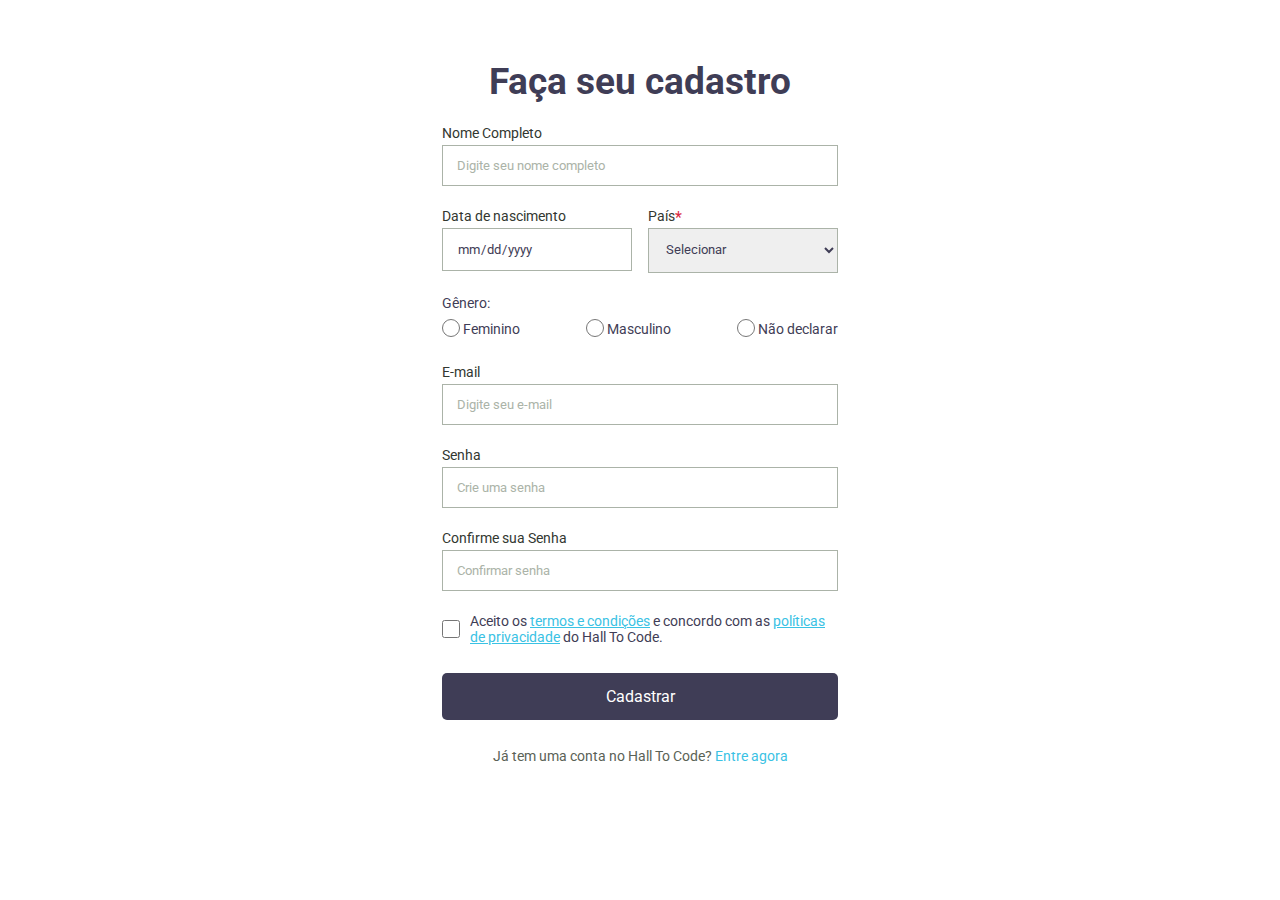
<file: Aula-2/Index.html>
<head>
  <html lang="pt-BR">
  <title>Aula-2 Formulário</title>

  <link rel="preconnect" href="https://fonts.googleapis.com">
  <link rel="preconnect" href="https://fonts.gstatic.com" crossorigin>
  <link href="https://fonts.googleapis.com/css2?family=Roboto:wght@400;500;700&display=swap" rel="stylesheet">

  <link href="./styles.css" rel="stylesheet">
</head>

<body class="body">
  <section class="container-register">
    <form class="form">
      <h1 class="title">Faça seu cadastro</h1>

      <div class="box">
        <label class="label-field" for="name-field">Nome Completo</label>
        <input class="input-field" type="text" id="name-field" placeholder="Digite seu nome completo" required>
      </div>

      <div class="double-box">
        <div class="box space-between">
          <label class="label-field" for="birth-field">Data de nascimento</label>
          <input class="input-field" type="date" id="birth-field" required>
        </div>

        <div class="box space-between">
          <div class="country-asterisk">
            <span class="label-field">País</span>
            <span class="asterisk">*</span>
          </div>
          <select class="country" required>
            <option>Selecionar</option>
            <option>Brasil</option>
            <option>Portugal</option>
            <option>Uruguai</option>
          </select>
        </div>
      </div>

      <div class="box-genre">
        <span class="genre-title">Gênero:</span>
        <div class="genre-options">
          <div class="select-genre">
            <input class="genre-radio align-genre-options" type="radio" name="same-name">
            <label>Feminino</label>
          </div>

          <div class="select-genre">
            <input class="genre-radio align-genre-options" type="radio" name="same-name">
            <label>Masculino</label>
          </div>

          <div class="select-genre">
            <input class="genre-radio align-genre-options" type="radio" name="same-name">
            <label>Não declarar</label>
          </div>
        </div>

      </div>

      <div class="box">
        <label class="label-field" for="email-field">E-mail</label>
        <input class="input-field" type="email" id="email-field" placeholder="Digite seu e-mail" required>

        <label class="label-field" for="password-field">Senha</label>
        <input class="input-field" type="password" id="password-field" placeholder="Crie uma senha" required>

        <label class="label-field" for="confirm-password-field">Confirme sua Senha</label>
        <input class="input-field" type="password" id="confirm-password-field" placeholder="Confirmar senha" required>
      </div>

      <div class="eula-field">
        <input class="checkbox" type="checkbox">

        <p>Aceito os <a class="anchor" target="_blank" href="https://www.youtube.com/watch?v=dQw4w9WgXcQ">termos e
            condições</a> e
          concordo com as <a class="anchor" target="_blank" href="https://google.com.br">políticas de privacidade</a> do
          Hall To Code.
        </p>
      </div>

      <button class="button">Cadastrar</button>

      <p class="paragraph-field">Já tem uma conta no Hall To Code? <a class="sign-up"
          href="./html/login.html"> Entre
          agora</a></p>

    </form>
  </section>

</body>

</html>
</file>
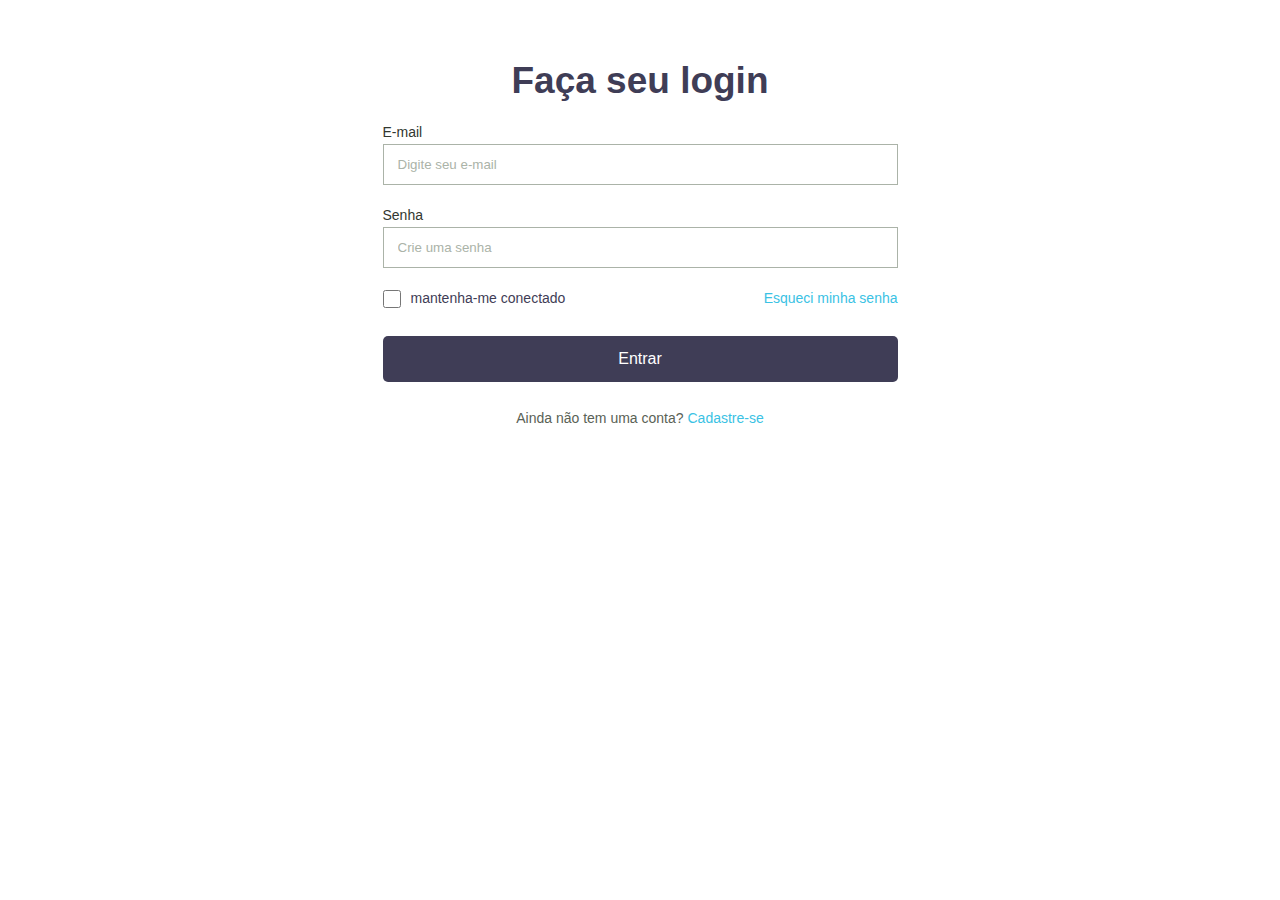
<file: Aula-2/html/login.html>
<!DOCTYPE html>
<html lang="pt-BR">

<link rel="stylesheet" href="../styles.css">

<head>
  <meta charset="UTF-8">
  <title>Faça seu login</title>
</head>

<body class="body">
  <selection class="container-login">
    <form class="form">
      <h1 class="title">Faça seu login</h1>

      <div class="box">
        <label class="label-field" for="email-field">E-mail</label>
        <input type="email" class="input-field" id="email-field" placeholder="Digite seu e-mail" required />

        <label class="label-field" for="password-field">Senha</label>
        <input type="password" class="input-field" id="password-field" placeholder="Crie uma senha" required />
      </div>

      <div class="eula-field double-box">
        <div class="body">
          <input class="checkbox" type="checkbox">
          <p>mantenha-me conectado</p>
        </div>

        <a class="anchor sign-up" href="./recover-password.html">Esqueci minha senha</a>
      </div>

      <button class="button">Entrar</button>

      <p class="paragraph-field">Ainda não tem uma conta? <a class="anchor sign-up"
          href="../Index.html">Cadastre-se</a></p>
    </form>
  </selection>

</body>

</html>
</file>
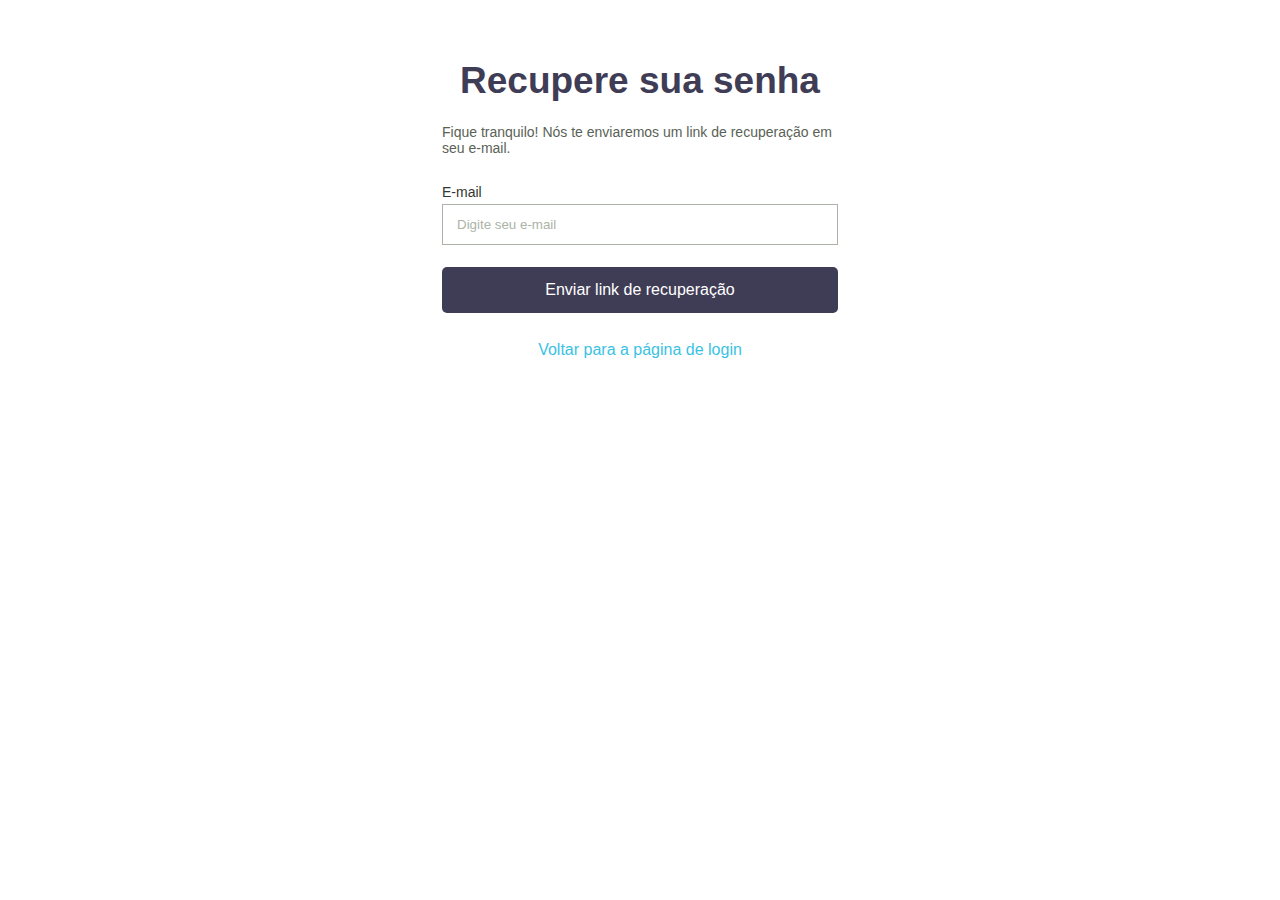
<file: Aula-2/html/recover-password.html>
<!DOCTYPE html>
<html lang="pt-br">

<head>
  <meta charset="UTF-8">

  <link rel="stylesheet" href="../styles.css">
  <title>Recuperar senha</title>
</head>

<section class="container-register">
  <form class="form">
    <body class="body">

      <h1 class="title">Recupere sua senha</h1>

      <p class="paragraph-field">Fique tranquilo! Nós te enviaremos um link
        de recuperação em seu e-mail.</p>

      <div class="box">

        <label class="label-field" for="email-field">E-mail</label>
        <input type="email" class="input-field" id="email-field" placeholder="Digite seu e-mail" required />

        <button class="button">Enviar link de recuperação</button>

        <a class="anchor sign-up body" href="./login.html">Voltar para a página de login</a>

    </body>
  </form>
</section>

</html>
</file>
<file: Aula-2/styles.css>
* {
  margin: 0;
  padding: 0;
  font-weight: 400;

  color: #3f3d56;
  font-family: "roboto", sans-serif;
}

.body {
  display: flex;
  justify-content: center;
  margin: 0;
  padding: 0;
}

.container-register {
  width: 396px;
  display: flex;
  flex-direction: column;
  align-items: center;
}

.container-login {
  width: 100%;
  max-width: 515px;
}

.form {
  display: flex;
  flex-direction: column;
  align-items: center;

  
}

.title {
  font-weight: 700;
  font-size: 37px;
  margin: 60px 0 22px;
}

.box {
  display: flex;
  flex-direction: column;
  width: 100%;
}

.double-box {
  display: flex;
  justify-content: space-between;
  width: 100%;
}

.space-between {
  width: 48%;
}

.label-field {
  font-size: 14px;
  margin-bottom: 4px;
  color: #323730;
}

.input-field {
  width: 100%;
  border: 1px solid #abb3a8;
  padding: 12px 14px;
  margin-bottom: 22px;
  box-sizing: border-box;
}

.input-field::placeholder {
  color: #abb3a8;
}

input[type="date"]::-webkit-inner-spin-button,
input[type="date"]::-webkit-calendar-picker-indicator {
  display: none;
  -webkit-appearance: none;
}

.country-asterisk {
  display: flex;
}

.asterisk {
  color: #da2a41;
  margin-right: 20px;
}

.country {
  padding: 12 13 14;
  border: 1px solid #abb3a8;
  margin-bottom: 22px;
}

.box-genre {
  display: flex;
  flex-direction: column;
  font-size: 14px;

  width: 100%;
}

.genre-title {
  margin-bottom: 8px;
  font-size: 14px;
}

.genre-options {
  display: flex;
  justify-content: space-between;
  margin-bottom: 22px;
  width: 100%;
}

.genre-radio {
  min-width: 18px;
  min-height: 18px;
  vertical-align: middle;
  margin-bottom: 5px;
}

.eula-field {
  display: flex;
  font-size: 14px;
  margin-bottom: 28px;
}

.checkbox {
  min-width: 18px;
  min-height: 18px;
  margin-right: 10px;
  box-sizing: border-box;
}

.anchor {
  color: #3ac2e4;
}

.button {
  background-color: #3f3d56;
  color: #ffffff;
  width: 100%;

  border: 0;
  padding: 14px 0;
  border-radius: 5px;
  margin-bottom: 28px;
  font-size: 16px;

  transition-duration: 300ms;
}

.button:hover {
  background-color: #3f3d56e8;
}

.paragraph-field {
  font-size: 14px;
  margin-bottom: 28px;
  color: #5A6256;

}

.sign-up {
  color: #3ac2e4;
  text-decoration: none;
}
</file>
